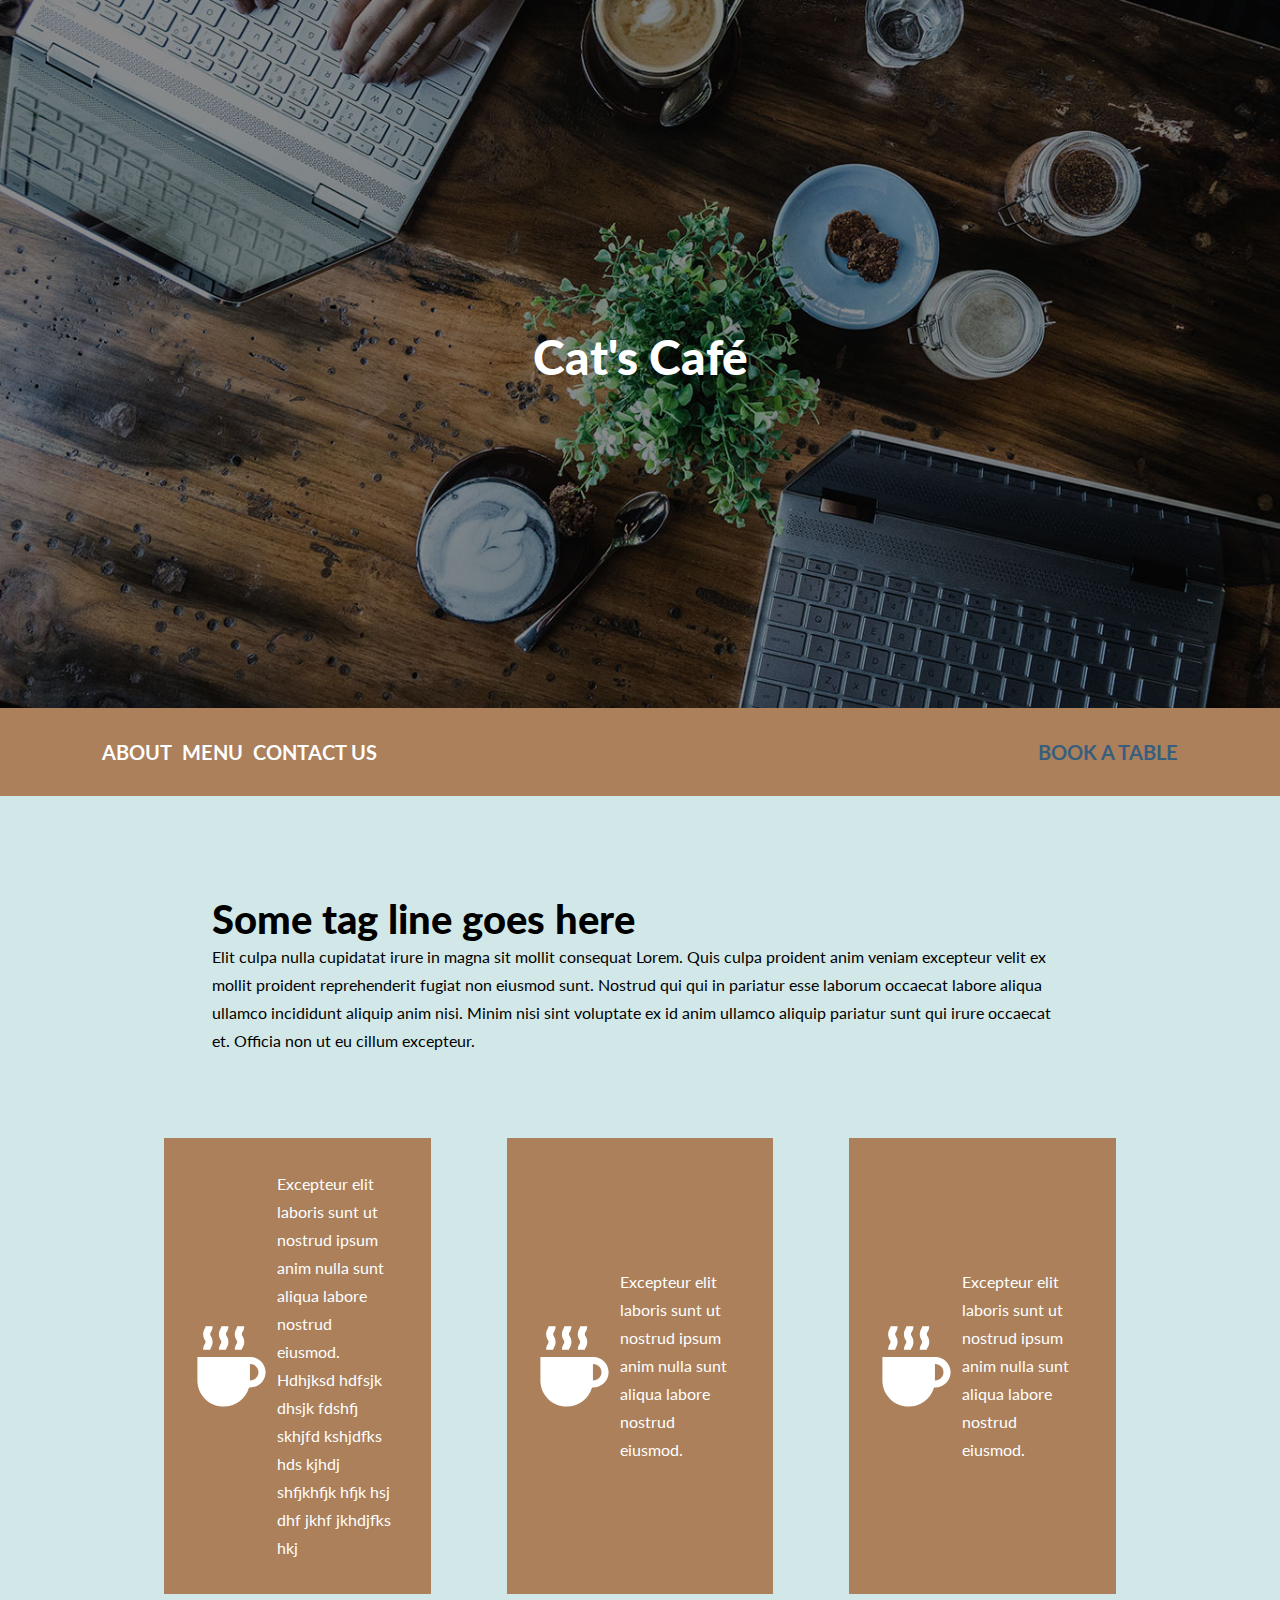
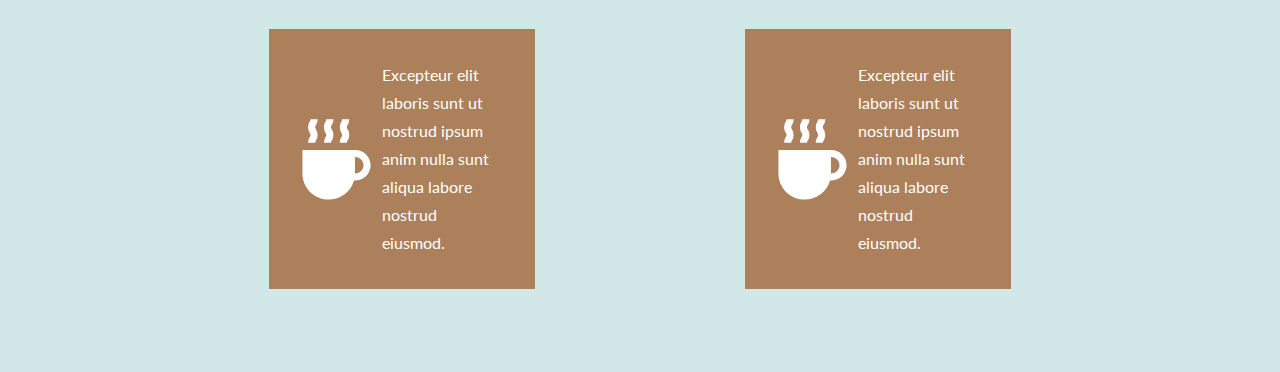
<file: index.html>
<!DOCTYPE html>
<html lang="en">
<head>
  <meta charset="UTF-8">
  <meta http-equiv="X-UA-Compatible" content="IE=edge">
  <meta name="viewport" content="width=device-width, initial-scale=1.0">
  <title>Cat's Café</title>
  <link rel="stylesheet" href="/styles.css">
</head>
<body>
  <header>

    <div class="hero">
      <h1>Cat's Café</h1>
      <img src="/assets/header.jpg" alt="A top down view of Cat's café. Two laptops and some coffee on a wooden table.">
    </div>

    <nav>
      <ul>
        <li><a href="/">About</a></li>
        <li><a href="/menu.html">Menu</a></li>
        <li><a href="/contact.html">Contact Us</a></li>
      </ul>
      <a class="cta" href="/book.html">Book a Table</a>
    </nav>

  </header>

  <main>
    <section>

      <div class="text">
        <h2>Some tag line goes here</h2>
        <p>Elit culpa nulla cupidatat irure in magna sit mollit consequat Lorem. Quis culpa proident anim veniam excepteur velit ex mollit proident reprehenderit fugiat non eiusmod sunt. Nostrud qui qui in pariatur esse laborum occaecat labore aliqua ullamco incididunt aliquip anim nisi. Minim nisi sint voluptate ex id anim ullamco aliquip pariatur sunt qui irure occaecat et. Officia non ut eu cillum excepteur.</p>
      </div>

      <div class="cards">
        <div class="card">
          <img src="/assets/Coffee_Cup02.svg" alt="White coffee cup flat icon">
          <p>Excepteur elit laboris sunt ut nostrud ipsum anim nulla sunt aliqua labore nostrud eiusmod. Hdhjksd hdfsjk dhsjk fdshfj skhjfd kshjdfks hds kjhdj shfjkhfjk hfjk hsj dhf jkhf jkhdjfks hkj</p>
        </div>
        <div class="card">
          <img src="/assets/Coffee_Cup02.svg" alt="White coffee cup flat icon">
          <p>Excepteur elit laboris sunt ut nostrud ipsum anim nulla sunt aliqua labore nostrud eiusmod.</p>
        </div>
        <div class="card">
          <img src="/assets/Coffee_Cup02.svg" alt="White coffee cup flat icon">
          <p>Excepteur elit laboris sunt ut nostrud ipsum anim nulla sunt aliqua labore nostrud eiusmod.</p>
        </div>
        </div>
        <div class="cards space-around">
        <div class="card">
          <img src="/assets/Coffee_Cup02.svg" alt="White coffee cup flat icon">
          <p>Excepteur elit laboris sunt ut nostrud ipsum anim nulla sunt aliqua labore nostrud eiusmod.</p>
        </div>
        <div class="card">
          <img src="/assets/Coffee_Cup02.svg" alt="White coffee cup flat icon">
          <p>Excepteur elit laboris sunt ut nostrud ipsum anim nulla sunt aliqua labore nostrud eiusmod.</p>
        </div>
      </div>

    </section>
  </main>
  
</body>
</html>
</file>
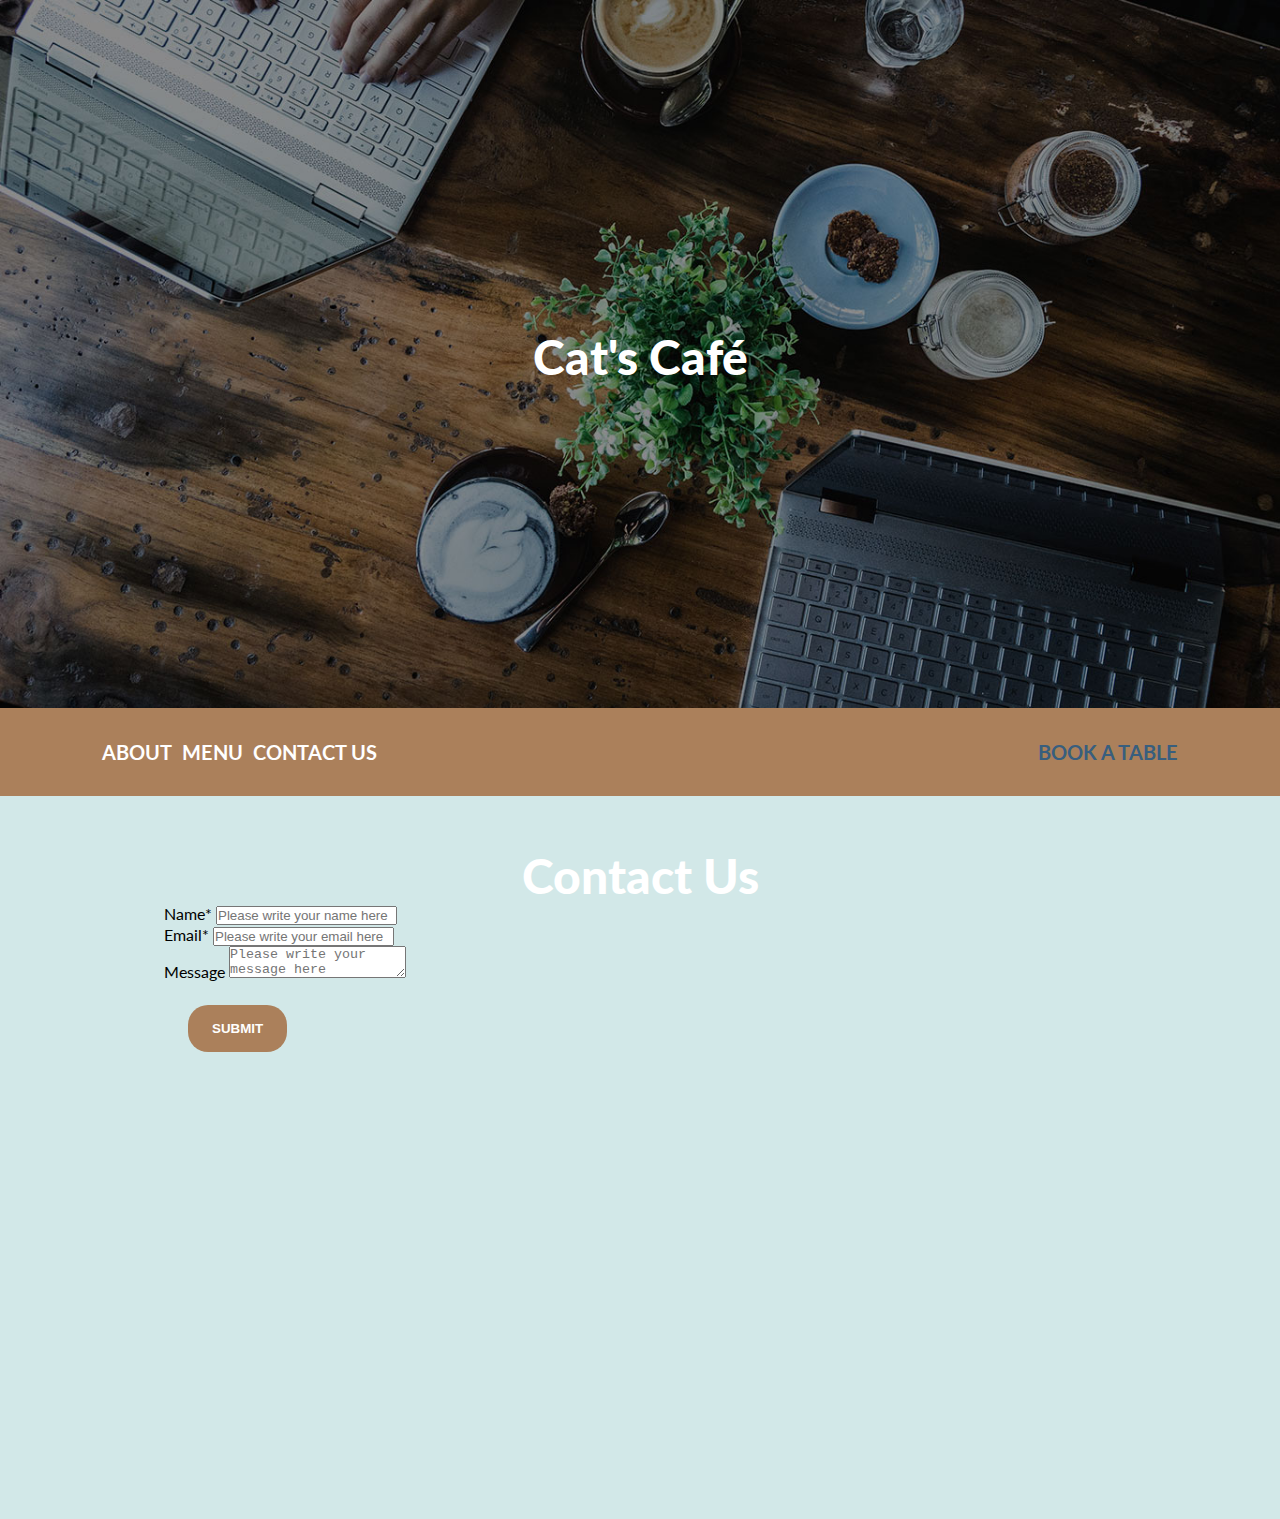
<file: contact.html>
<!DOCTYPE html>
<html lang="en">
<head>
  <meta charset="UTF-8">
  <meta http-equiv="X-UA-Compatible" content="IE=edge">
  <meta name="viewport" content="width=device-width, initial-scale=1.0">
  <title>Contact</title>
  <link rel="stylesheet" href="/styles.css">
  <script src="/formHandler.js" defer></script>
</head>
<body>
  <div class="modal-overlay"></div>
  <dialog class="modal">
    <h3>Submitted!</h3>
    <p>Thank you for getting in contact. We'll get in touch with you as soon as possible.</p>
    <button id="close-modal">Close</button>
  </dialog>

  <header>

    <div class="hero">
      <h1>Cat's Café</h1>
      <img src="/assets/header.jpg" alt="A top down view of Cat's café. Two laptops and some coffee on a wooden table.">
    </div>

    <nav>
      <ul>
        <li><a href="/">About</a></li>
        <li><a href="/menu.html">Menu</a></li>
        <li><a href="/contact.html">Contact Us</a></li>
      </ul>
      <a class="cta" href="/book.html">Book a Table</a>
    </nav>

  </header>

  <main>

    <section>
      <h1>Contact Us</h1>

      <form id="contact-form">
        <div>
          <label for="name">Name*</label>
          <input id="name" type="text" name="name" placeholder="Please write your name here" required>
        </div>

        <div>
          <label for="email">Email*</label>
          <input id="email" type="email" name="email" placeholder="Please write your email here" required>
        </div>

        <div>
          <label for="message">Message</label>
          <textarea id="message" name="message" placeholder="Please write your message here"></textarea>
        </div>

        <button type="submit">Submit</button>
      </form>
    </section>

  </main>
  
</body>
</html>
</file>
<file: styles.css>
@import url('https://fonts.googleapis.com/css2?family=Lato:wght@400;700;900&display=swap');

*, *:after, *:before {
  margin: 0;
  padding: 0;
  box-sizing: border-box;
}

/* if experienced with CSS, check out custom properties */

/* UNITS OF MEASUREMENT

px - pixels - fixed measurement

vh/vw - viewport height/width - the percent of the user's window height/width

% - percentage of parent size

rem/em - relative to parent font-size (em) or root font size (rem)

*/

/* GLOBAL/LAYOUT */

body {
  background-color:rgb(210, 232, 232);
}

main {
  padding: 3rem 5%;
  max-width: 1080px;
  margin: 0 auto;
  min-height: 80vh;
}

nav {
  padding: 2rem 8%;
  background-color:rgb(171, 128, 91);
}

img {
  max-width: 100%;
}

button {
  border: none;
  padding: 1rem 1.5rem;
  background: rgb(171, 128, 91);
  border-radius: 20px;
  text-transform: uppercase;
  font-weight: 900;
  color: white;
  margin: 1.5rem;
}

button:hover {
  background: rgb(56, 94, 126);
}

.flex {
  display: flex;
}

.space-between {
  justify-content: space-between;
}

.row-reverse {
  flex-direction: row-reverse;
}

.flex-thirds > *:first-child {
  width: 60%;
}

.flex-thirds > *:last-child {
  width: 30%;
}

/* TYPOGRAPHY */

html {
  font-family: 'Lato', sans-serif;
}

h1 {
  color: #fff;
  font-weight: 900;
  font-size: 3rem;
  text-align: center;
}

h2 {
  font-weight: 900;
  font-size: 2.5rem;
}

h3 {
  font-size: 2rem;
  margin-bottom: 1rem;
}

p {
  line-height: 1.75rem;
}

nav a {
  color: #fff;
  font-size: 1.25rem;
  font-weight: 700;
  text-transform: uppercase;
  text-decoration: none;
}

nav a.cta {
  color: rgb(56, 94, 126);
}

nav ul {
  list-style-type: none;
}


/* HEADER */

.hero {
  position: relative;
}

.hero h1 {
  position: absolute;
  left: 50%;
  top: 50%;
  transform: translate(-50%, -50%);
}

.hero img {
  width: 100vw;
}

nav {
  display: flex;
  justify-content: space-between;
  position: relative;
  top: -3px;
}

nav ul {
  display: flex;
}

nav ul li {
  margin-right: 10px;
}

/* HOMEPAGE */

.text {
  padding: 3rem 5%;
}

.flex img {
  object-fit: cover;
}

.cards {
  display: flex;
  justify-content: space-between;
  flex-wrap: wrap;
  margin: 35px 0;
}

.cards.space-around {
  justify-content: space-around;
}

.card {
  display: flex;
  background-color: rgb(171, 128, 91);
  color: #fff;
  width: 28%;
  padding: 2rem;
  align-items: center;
}

.card img {
  max-width: 35%;
  margin-right: 10px; /* needs to be removed if img and p stacks TODO: @media */
}

/* MODAL------------------------------------------------- */

.modal {
  display: none;
  position: fixed;
  z-index: 999;
  width: 80vw;
  max-height: 50vh;
  margin: 25vh auto;
  overflow: scroll;
  padding: 2rem 4rem;
  text-align: center;
  pointer-events: all;
}

/* JS: Add active class to .modal when modal is opened */
/* JS: Add active class to .modal-overlay when modal is opened */
.modal.active, .modal-overlay.active {
  display: block;
}

/* JS: add this class to the body when modal is opened */
.modal-open {
  pointer-events: none;
  width: 100vw;
  height: 100vh;
  overflow: hidden;
}

.modal-overlay {
  display: none;
  width: 100vw;
  height: 100vh;
  background: rgba(140, 140, 140, 0.5);
  position: fixed;
  z-index: 998;
}

/* Hidden properties
display: none;
visibility: hidden;
*/

/* RESPONSIVE DESIGN------------------------------------- */

/* Conventional mobile breakpoint is 768px */

@media screen and (max-width: 870px) {
  .cards {
    flex-direction: column;
    margin: 0;
  }

  .card {
    width: 80%;
    margin: 2rem auto;
  }

  .card img {
    width: 100px;
  }
}

@media screen and (max-width: 505px) {
  nav, nav ul {
    flex-direction: column;
    align-items: center;
  }

  .flex {
    flex-direction: column;
  }

  .flex-thirds > *:first-child, .flex-thirds > *:last-child {
    width: 80%;
    margin: 0 auto;
    padding: 0;
  }

  .flex-thirds img {
    max-height: 150px;
    object-fit: cover;
  }
}
</file>
